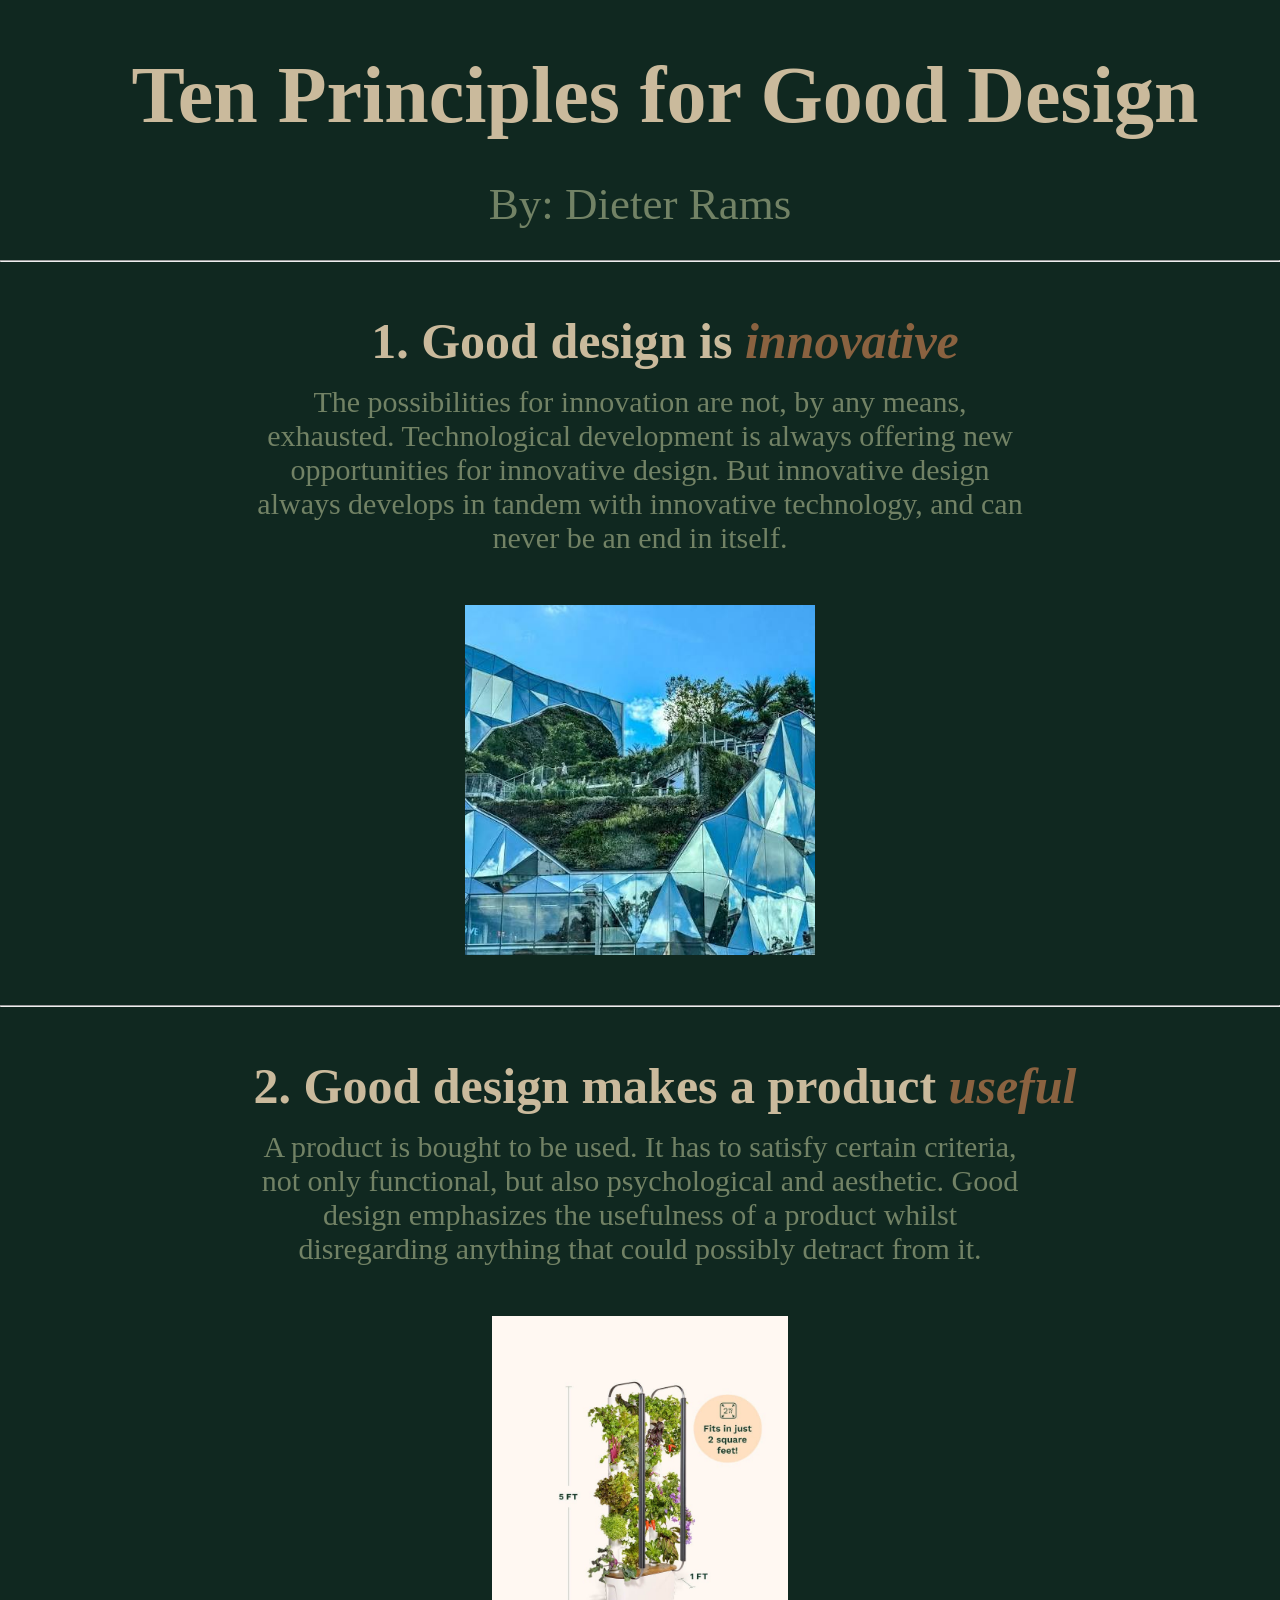
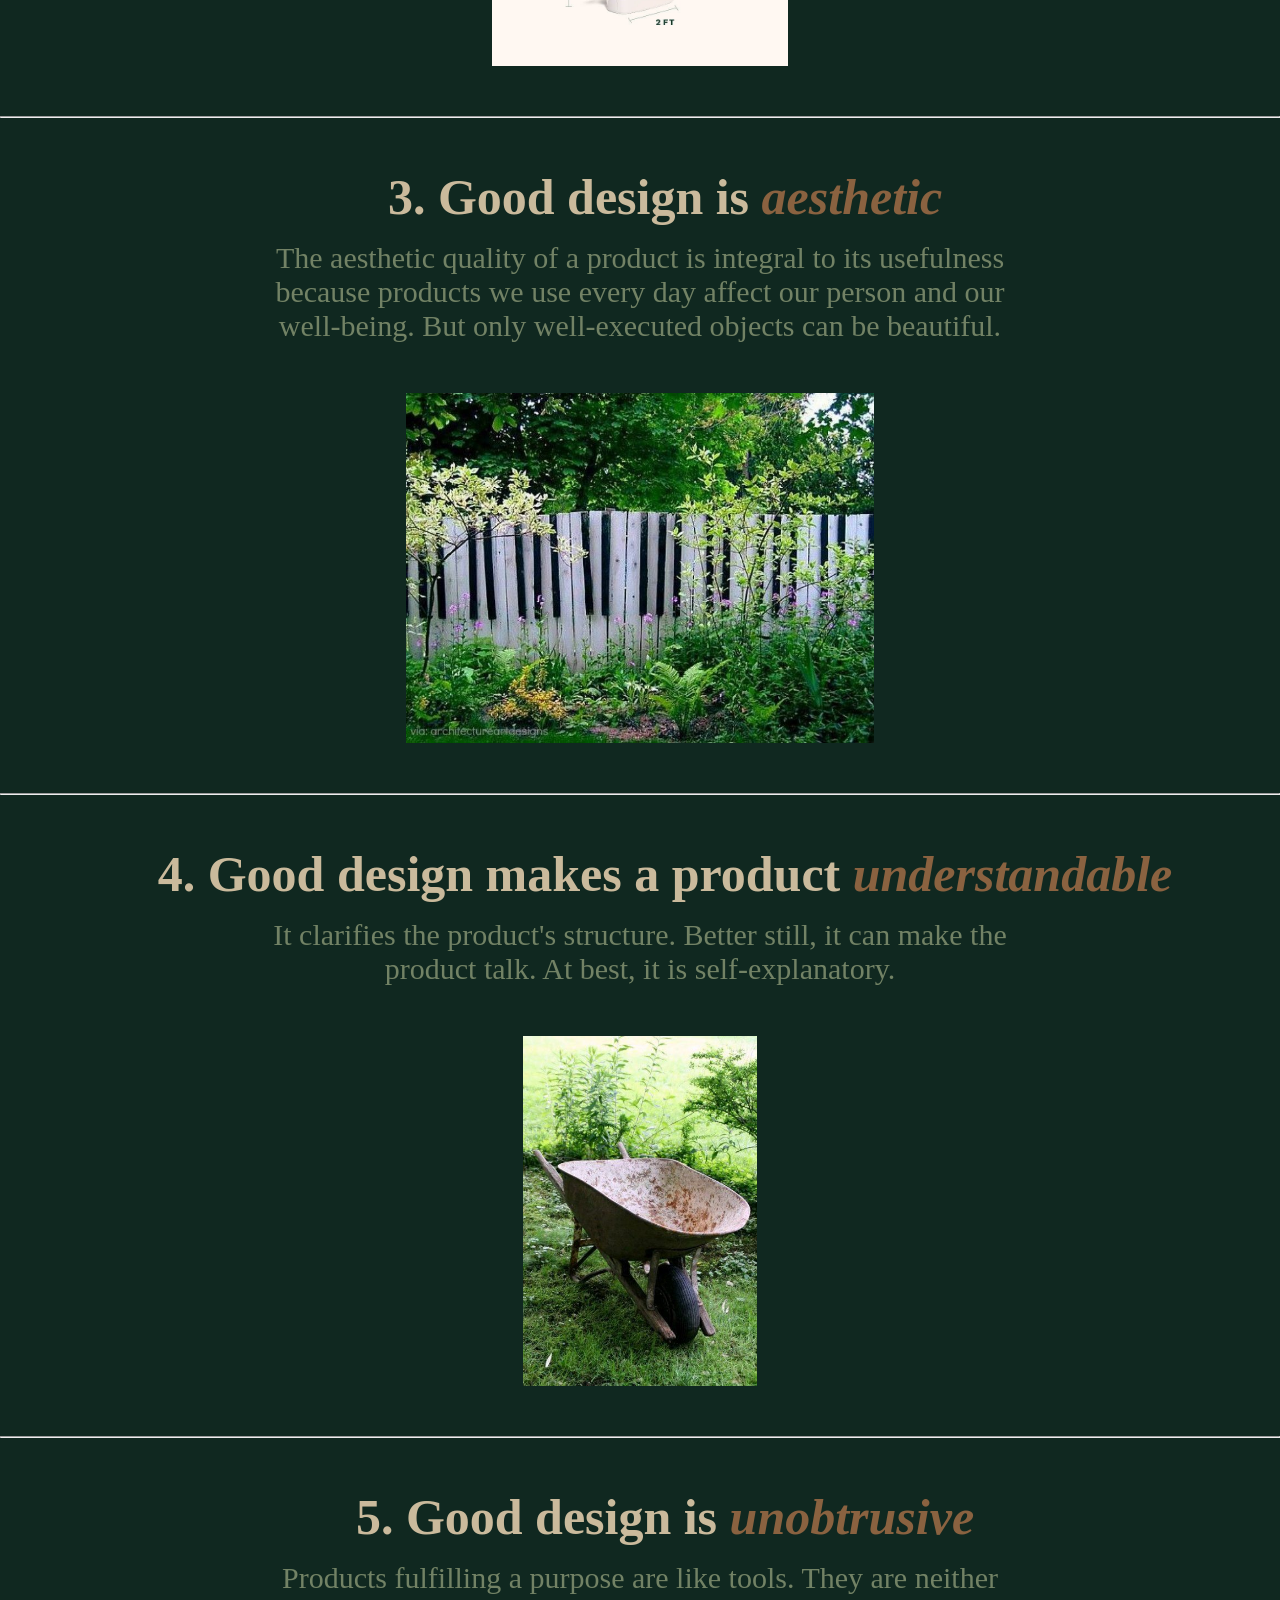
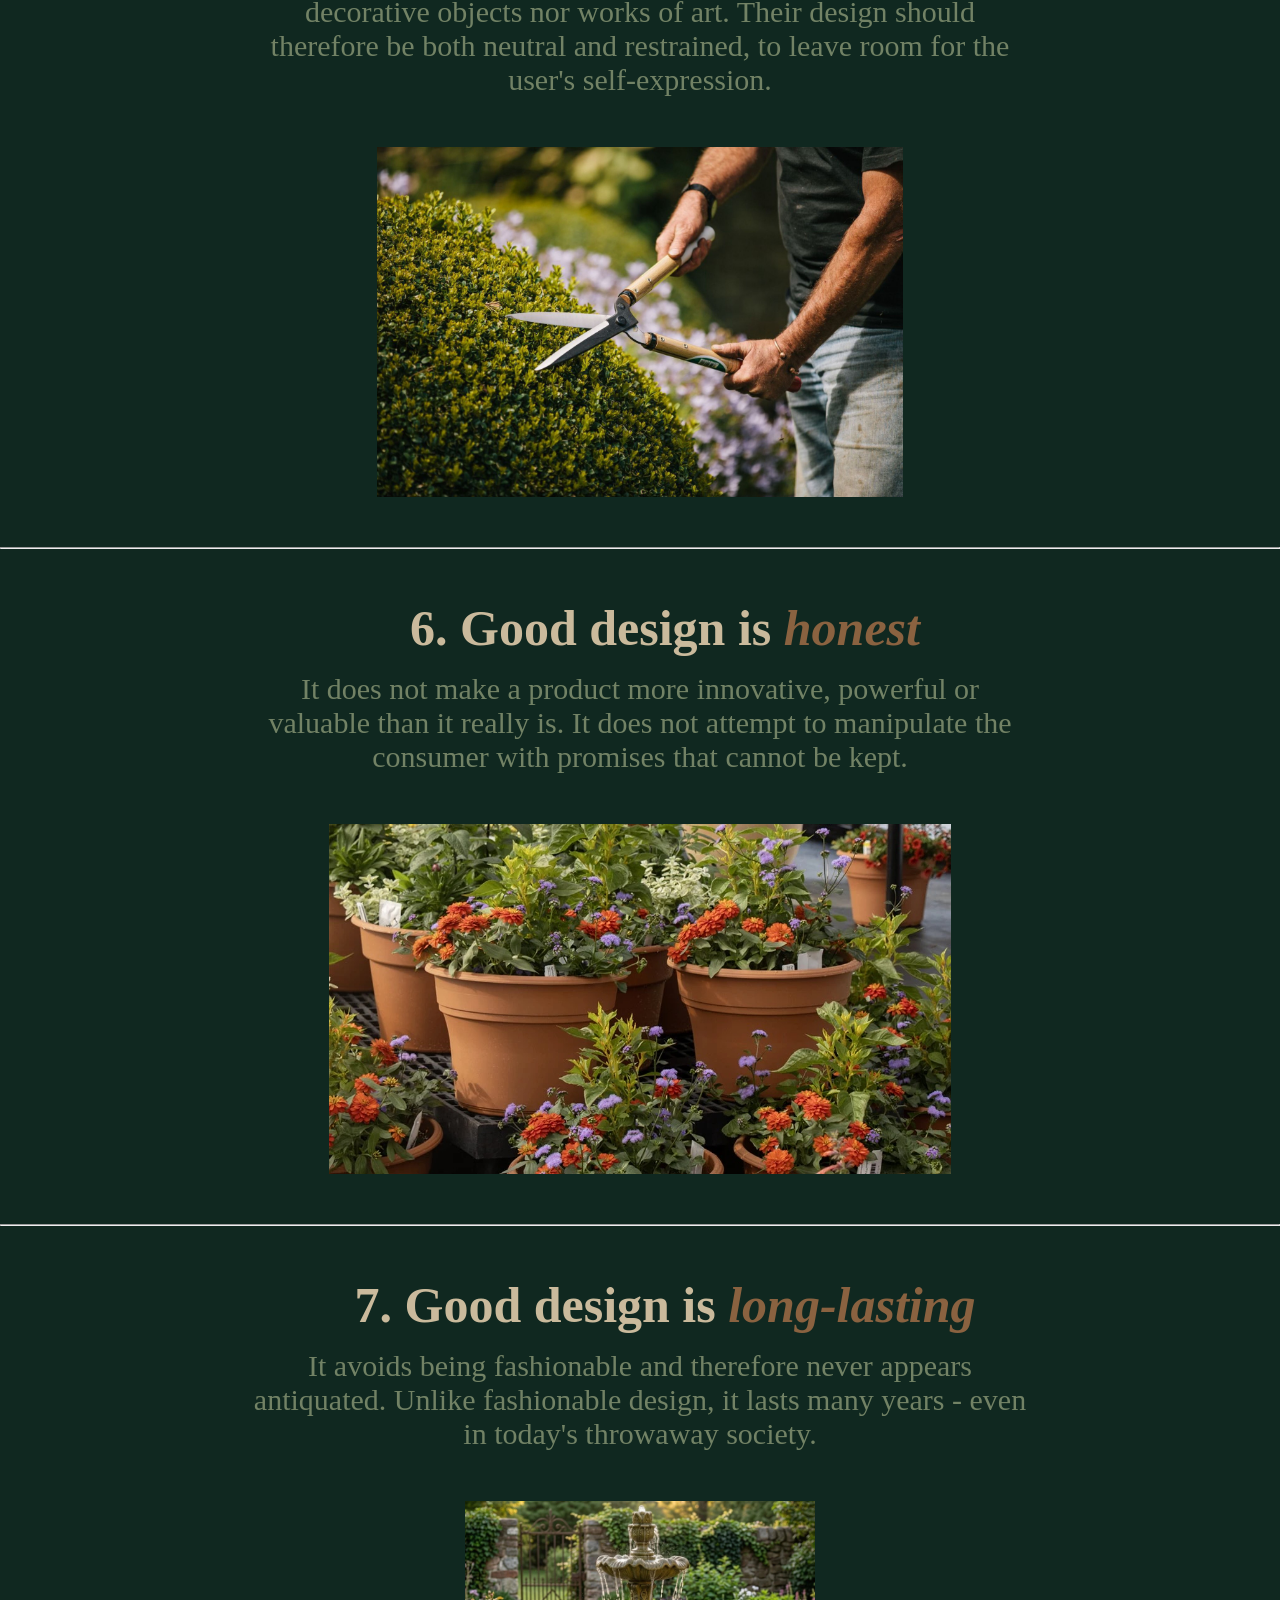
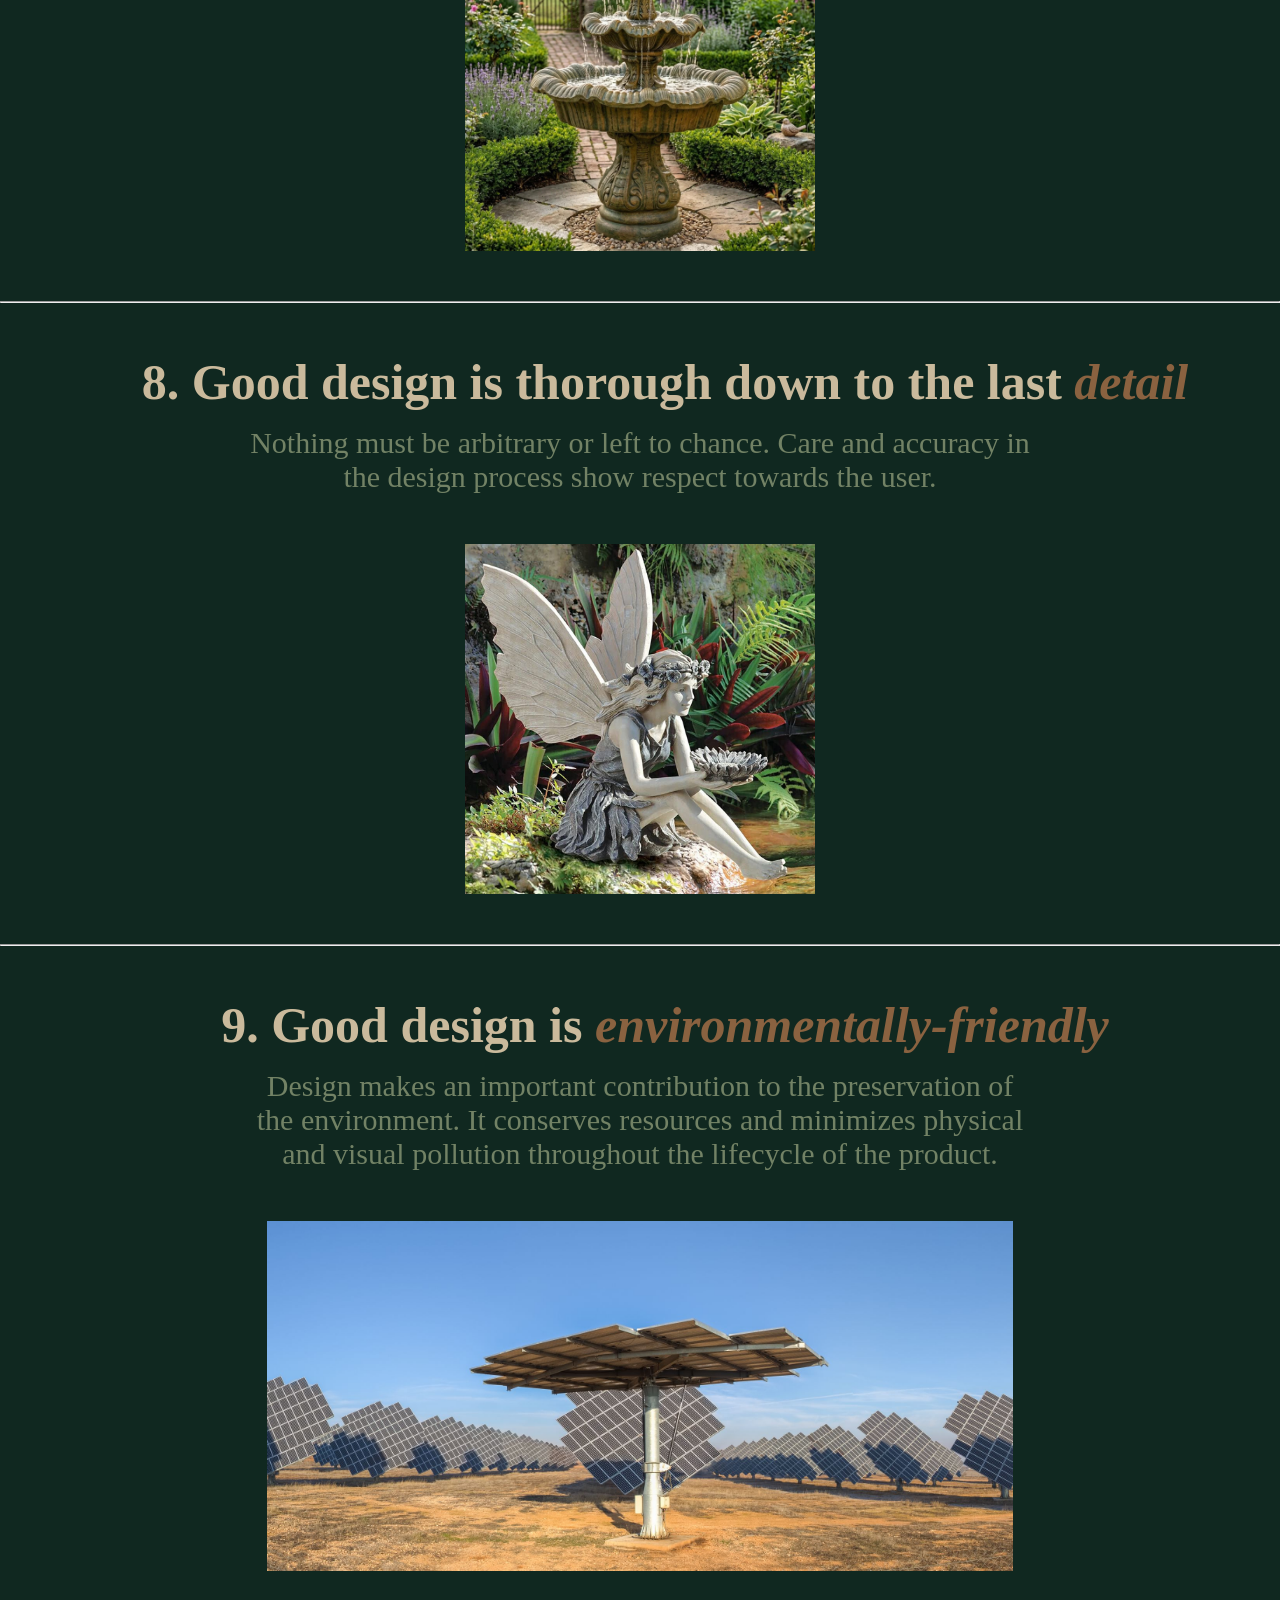
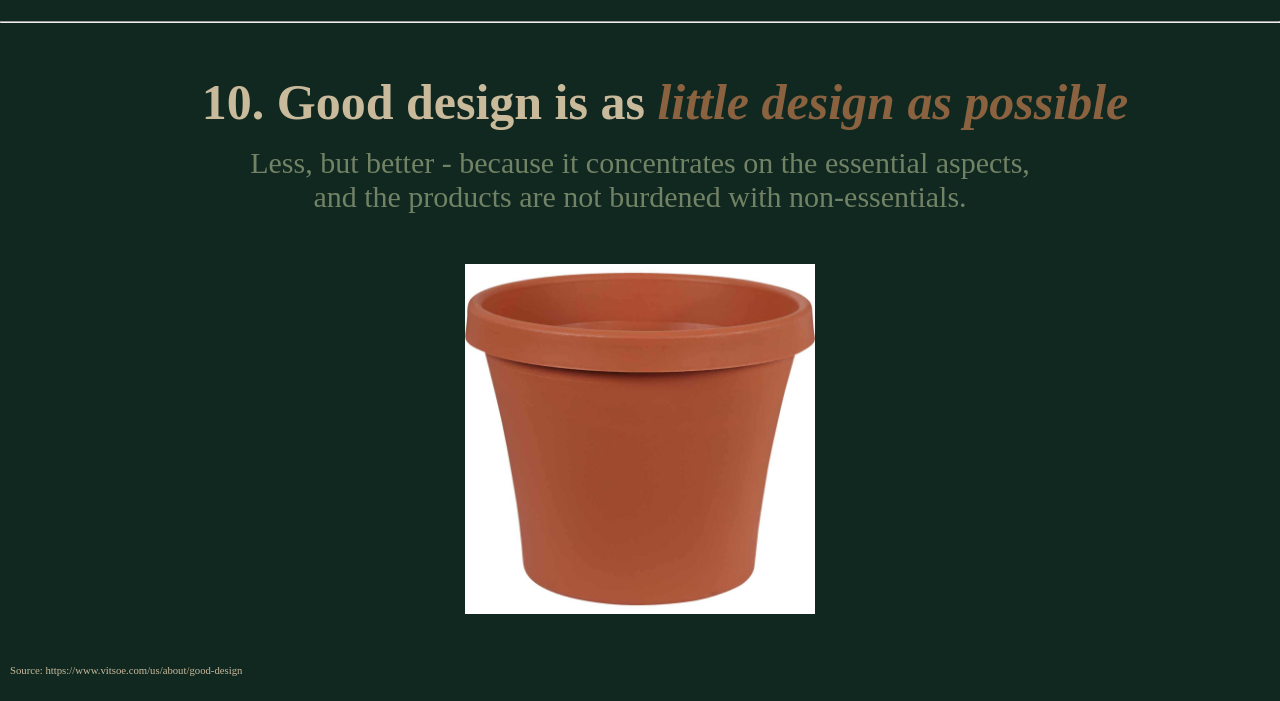
<file: exercise2/index.html>
<!DOCTYPE html>
<html>
    <link rel="stylesheet" href="style.css">
    <header>
        <title>Exercise 2</title>
    </header>
    <body>
        <h1>Ten Principles for Good Design</h1>
        <h2>By: Dieter Rams</h2>
        <hr>
        <h3>1. Good design is <span class="italics">innovative</span></h3>
        <p>The possibilities for innovation are not, by any means, exhausted. Technological development is always offering new opportunities for innovative design. But innovative design always develops in tandem with innovative technology, and can never be an end in itself.</p>
        <img src="images/harajukubuilding.jpeg" alt="Harajuku building">
        <hr>
        <h3 class="section2">2. Good design makes a product <span class="italics"> useful</span></h3>
        <p class="section2">A product is bought to be used. It has to satisfy certain criteria, not only functional, but also psychological and aesthetic. Good design emphasizes the usefulness of a product whilst disregarding anything that could possibly detract from it.</p>
        <img class="section2" src="images/verticalgarden.jpg" alt="vertical garden">
        <hr>
        <h3 class="section3">3. Good design is <span class="italics"> aesthetic</span></h3>
        <p class="section3">The aesthetic quality of a product is integral to its usefulness because products we use every day affect our person and our well-being. But only well-executed objects can be beautiful.</p>
        <img class="section3" src="images/pianofence.jpg" alt="fence">
        <hr>
        <h3>4. Good design makes a product <span class="italics">understandable</span></h3>
        <p>It clarifies the product's structure. Better still, it can make the product talk. At best, it is self-explanatory.</p>
        <img src="images/wheelbarrow.jpg" alt="wheel barrow">
        <hr>
        <h3>5. Good design is <span class="italics">unobtrusive</span></h3>
        <p>Products fulfilling a purpose are like tools. They are neither decorative objects nor works of art. Their design should therefore be both neutral and restrained, to leave room for the user's self-expression.</p>
        <img src="images/shears.jpeg" alt="garden shears">
        <hr>
        <h3>6. Good design is <span class="italics">honest</span></h3>
        <p>It does not make a product more innovative, powerful or valuable than it really is. It does not attempt to manipulate the consumer with promises that cannot be kept.</p>
        <img src="images/preplantedflower.jpeg" alt="preplanted flowers">
        <hr>
        <h3>7. Good design is <span class="italics">long-lasting</span></h3>
        <p>It avoids being fashionable and therefore never appears antiquated. Unlike fashionable design, it lasts many years - even in today's throwaway society.</p>
        <img src="images/fountain.jpeg" alt="fountain">
        <hr>
        <h3>8. Good design is thorough down to the last <span class="italics">detail</span></h3> 
        <p>Nothing must be arbitrary or left to chance. Care and accuracy in the design process show respect towards the user.</p>
        <img src="images/statue.jpg" alt="statue">
        <hr>
        <h3>9. Good design is <span class="italics">environmentally-friendly</span></h3>  
        <p>Design makes an important contribution to the preservation of the environment. It conserves resources and minimizes physical and visual pollution throughout the lifecycle of the product.</p>
        <img src="images/solarpanels.png" alt="solar panels">
        <hr>
        <h3>10. Good design is as <span class="italics">little design as possible</span></h3>
        <p>Less, but better - because it concentrates on the essential aspects, and the products are not burdened with non-essentials.</p>
        <img src="images/flowerpot.jpg" alt="flower pot">
        <h6>Source: https://www.vitsoe.com/us/about/good-design</h6>


    </body>
</file>
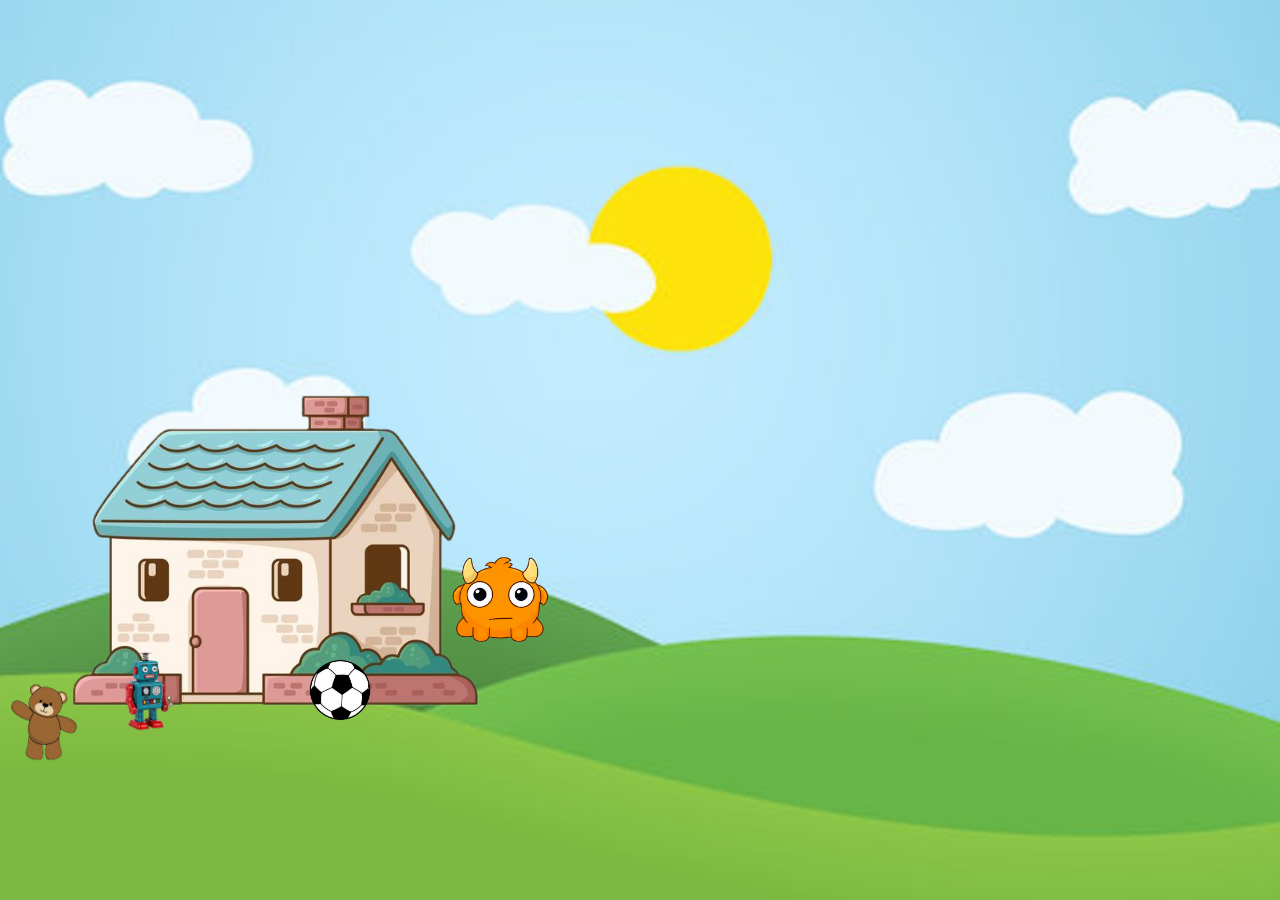
<file: exercise3/index.html>
<!DOCTYPE html>
<html>
    <head>
        <title>Exercise 3</title>
        <link rel="stylesheet" href="style.css">
    </head>
    <body>
        <div class="teddybeartext">
            <p>Hey! My teddy bear is gone!</p>
        </div>
        <div class="robottext">
            <p>Hey! My robot, too!</p>
         </div>
         <div class="soccerballtext">
            <p>Not my soccer ball!</p>
        </div>
        <div class="housetext">
            <p>My house!</p>
        </div>
        <div class="monster">
        <!-- hover and click images -->
            <img src="images/blankfacemonster.png" alt="little orange monster" class="blankfacemonster">
            <img src="images/smilingmonster.png" alt="smiling monster" class="smilingmonster">
            <img src="images/hearteyemonster.png" alt="heart eye monster" class="hearteyemonster">
        <!-- screen shrinking images -->
            <img src="images/slightlyannoyedmonster.png" alt="slightly annoyed monster" class="slightlyannoyedmonster">
            <img src="images/angrymonster.png" alt="angry monster" class="angrymonster">
            <img src="images/scaredmonster.png" alt="scared monster" class="scaredmonster">
            <img src="images/cryingmonster.png" alt="crying monster" class="cryingmonster">
        </div>
        <div class="house">
        <!-- house and toys -->
            <img src="images/cartoonhouse.png" alt="cartoon house" class="cartoonhouse">
            <img src="images/teddybear.png" alt="teddy bear" class="teddybear">
            <img src="images/soccerball.png" alt="soccer ball"
            class="soccerball">
            <img src="images/robot.png" alt="robot" class="robot">
        </div>
    </body>
</html>


<!-- 345x345px for monster images-->
</file>
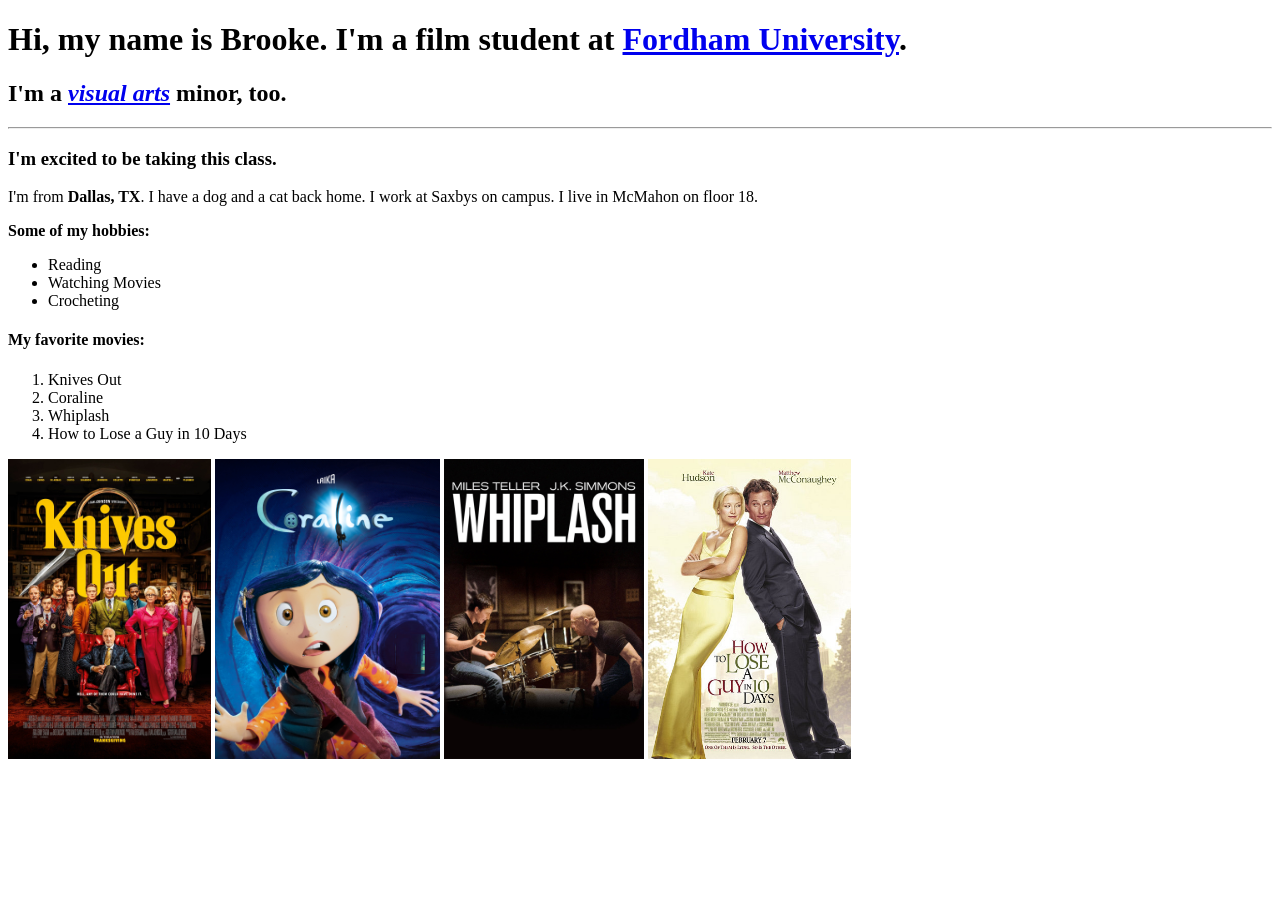
<file: first page/index.html>
<!DOCTYPE html>
<html>
<head>
    <title>My First Page!!</title>
</head>
<body>
<h1>Hi, my name is Brooke. I'm a film student at <a href="https://www.fordham.edu/" target="_blank">Fordham University</a>.</h1>
<h2>I'm a <a href="https://www.fordham.edu/undergraduate-admission/majors-and-minors/visual-arts/" target="_blank"><em>visual arts</em></a> minor, too.</h2> <hr>
<h3>I'm excited to be taking this class.</h3>
<p>I'm from <b>Dallas, TX</b>. I have a dog and a cat back home. I work at Saxbys on campus. I live in McMahon on floor 18.</p>
<p><strong>Some of my hobbies:</strong></p>
<ul>
    <li>Reading</li>
    <li>Watching Movies</li>
    <li>Crocheting</li>
</ul>
<h4>My favorite movies:</h4>
<ol>
    <li>Knives Out</li>
    <li>Coraline</li>
    <li>Whiplash</li>
    <li>How to Lose a Guy in 10 Days</li>
</ol>
<img src="knivesout.jpg" height="300" alt="Knives Out"> <img src="coraline.jpg" height="300"> <img src="whiplash.jpg" height="300"> <img src="howtoloseaguy.jpg" height="300"> 

</body>
</html>
</file>
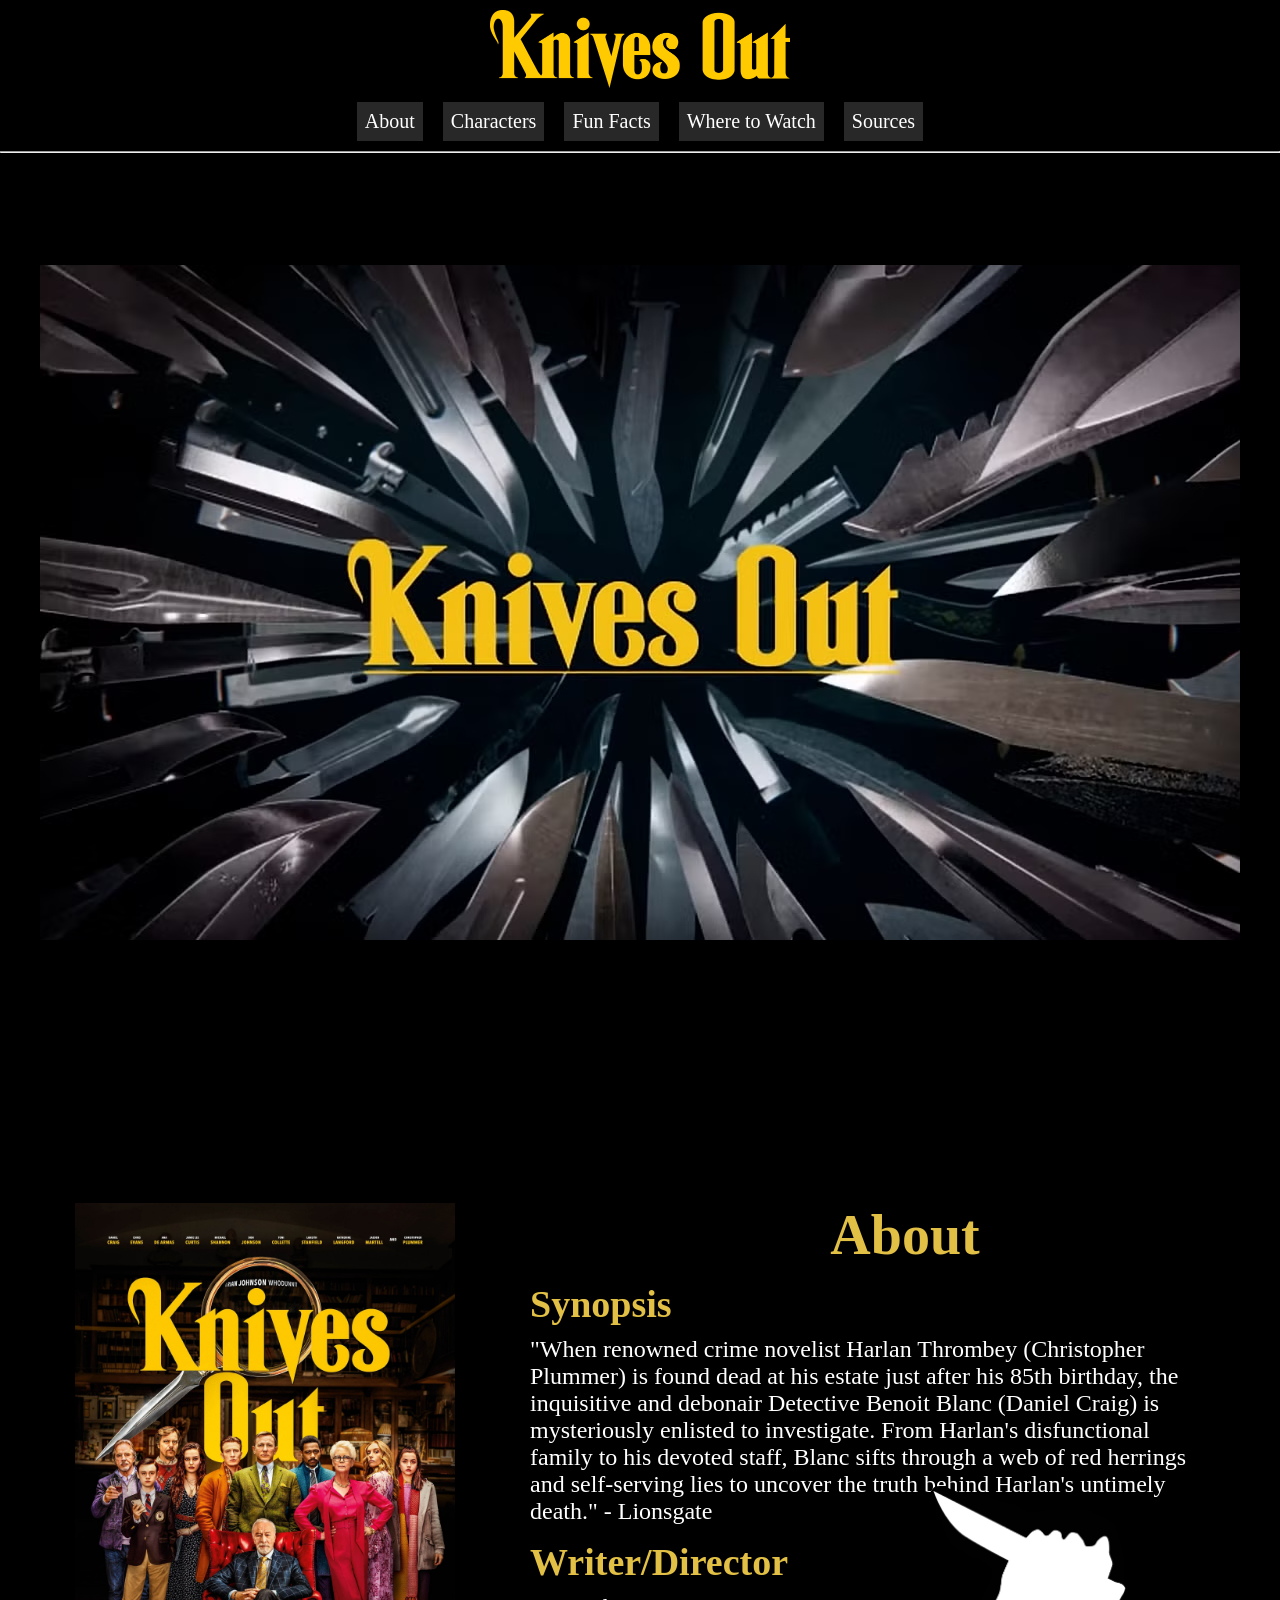
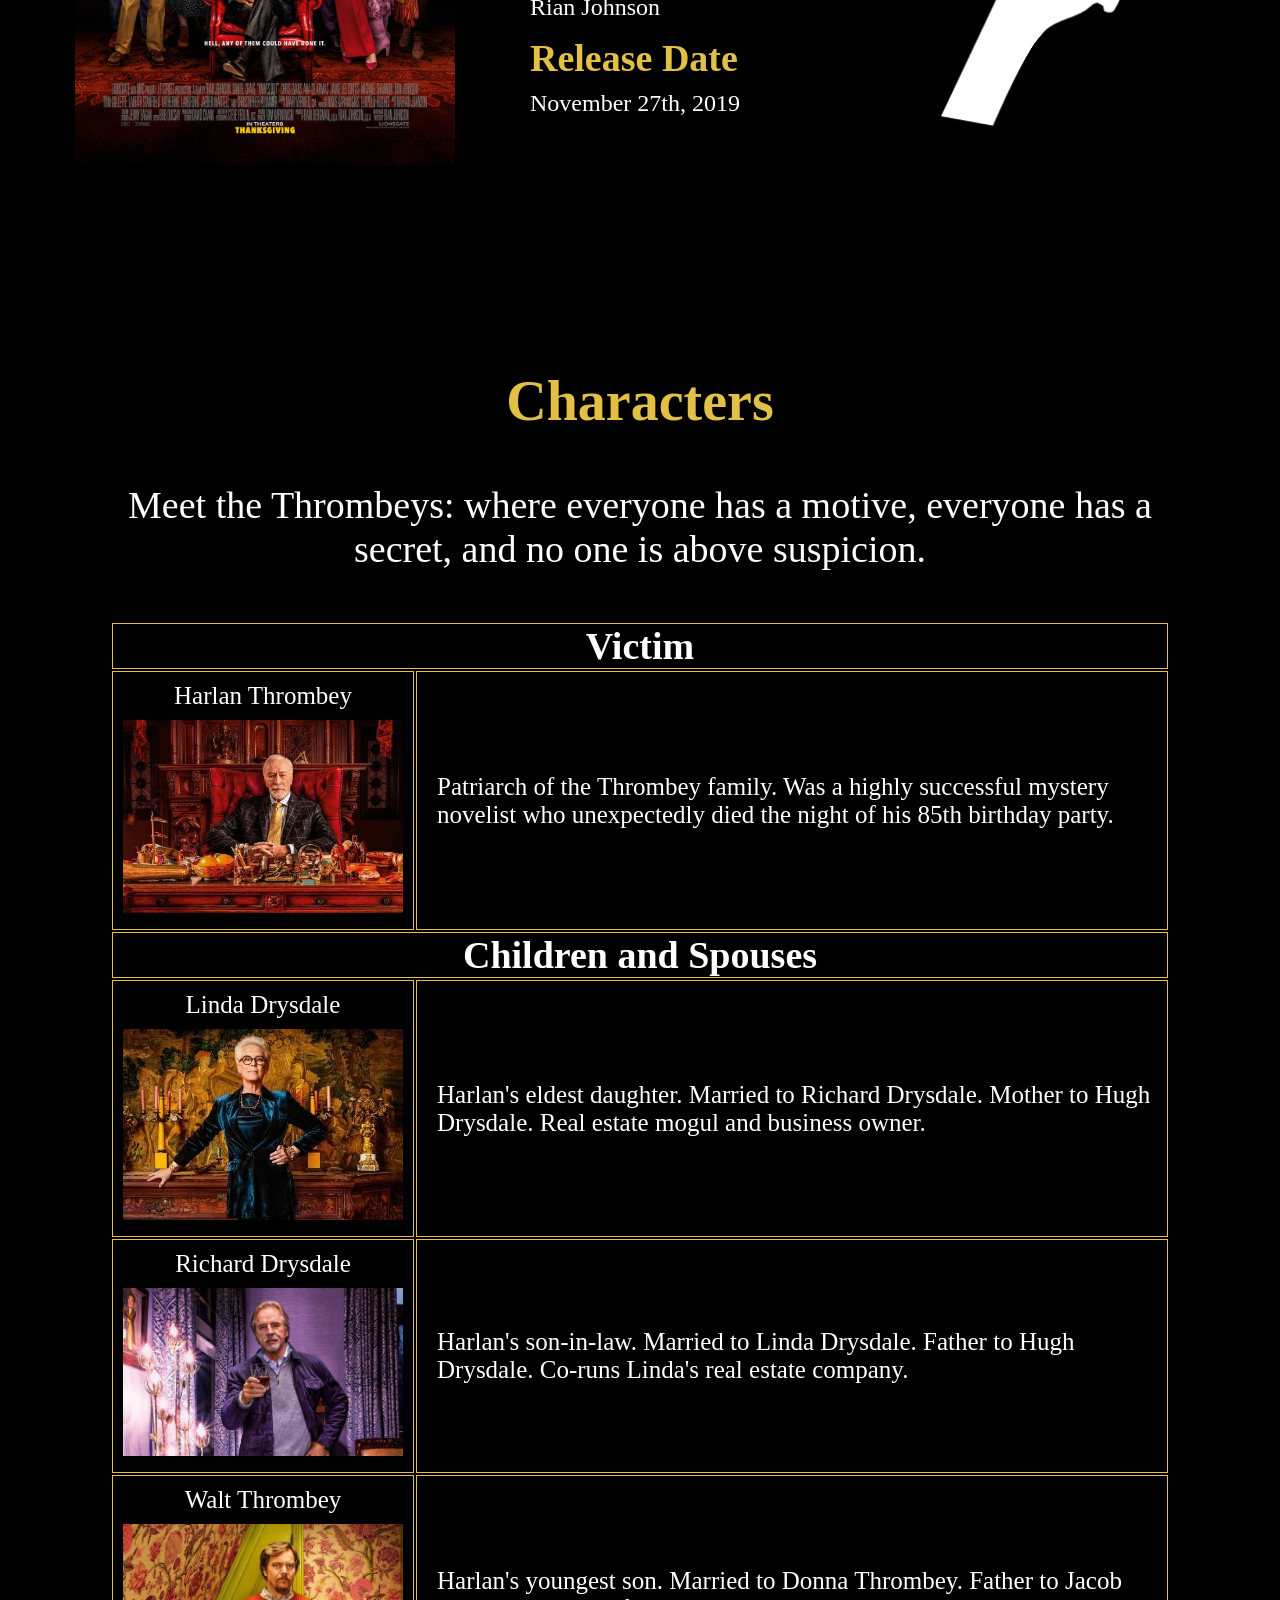
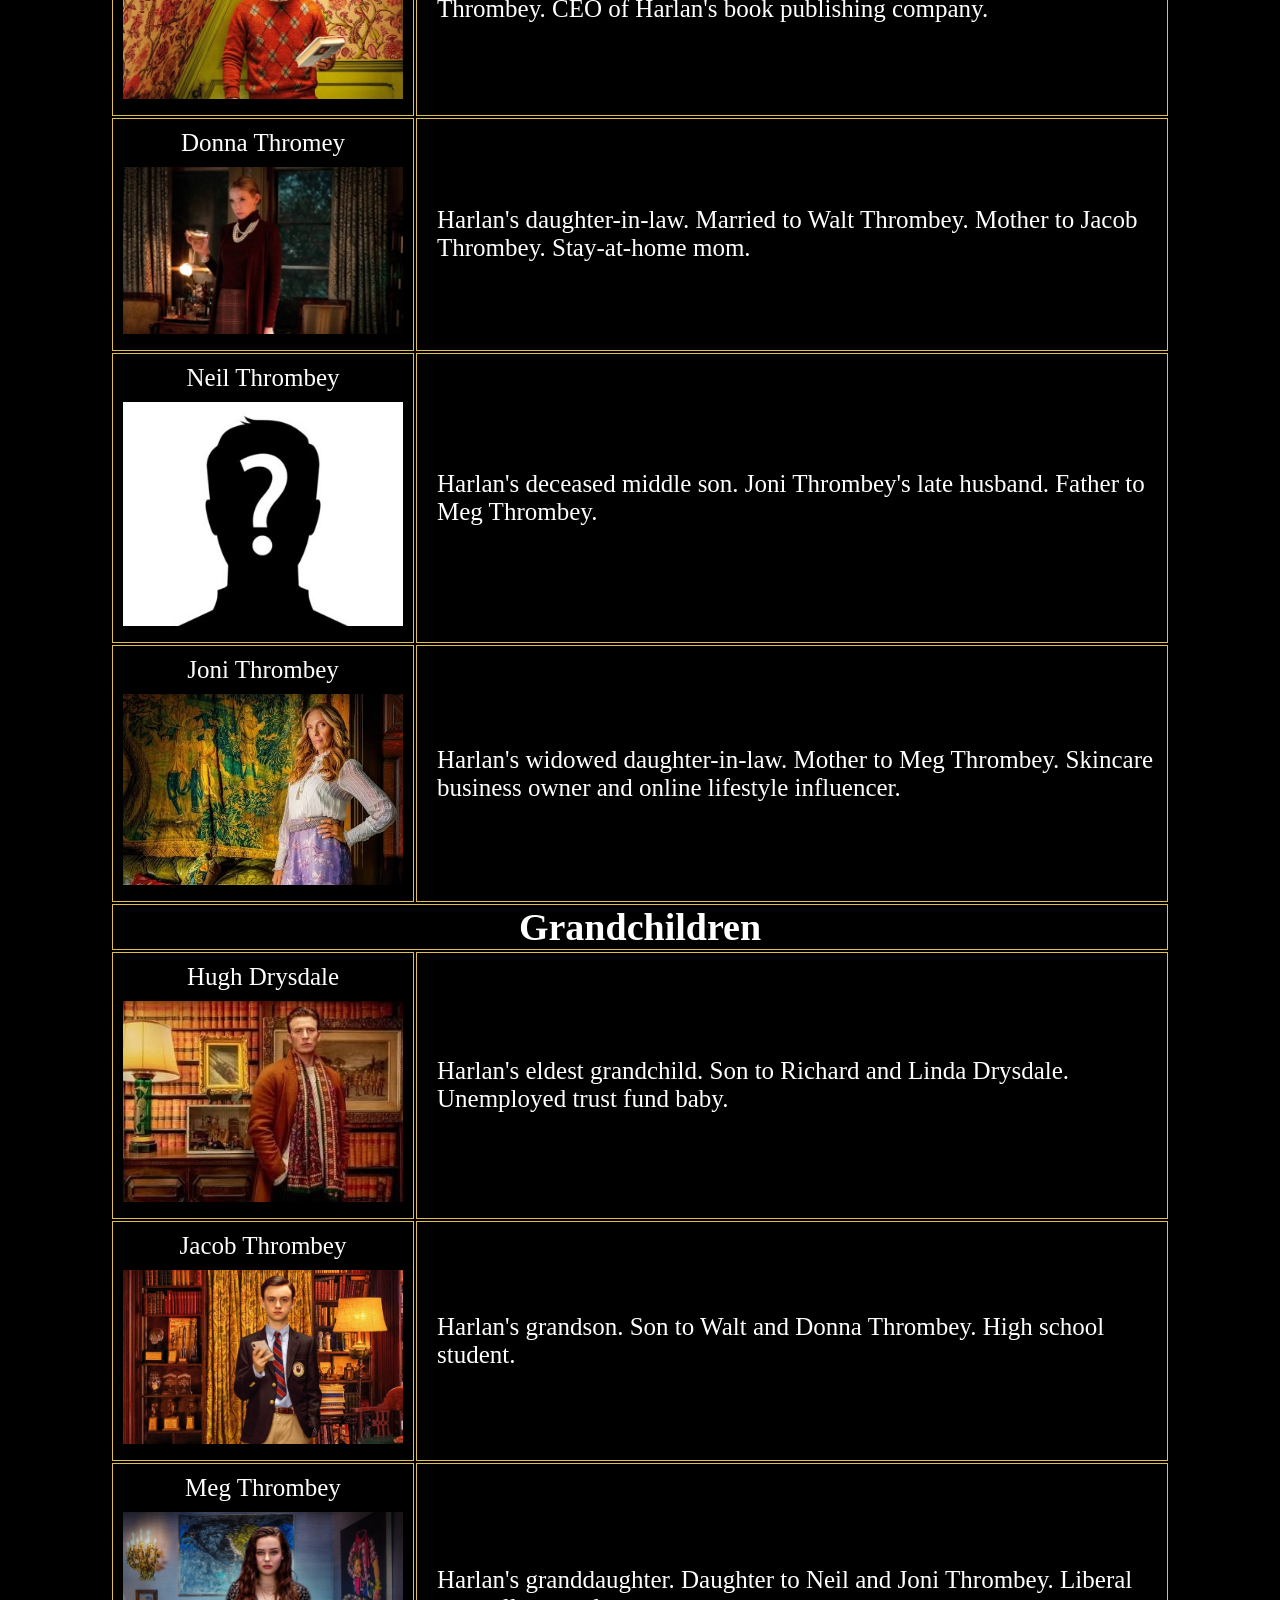
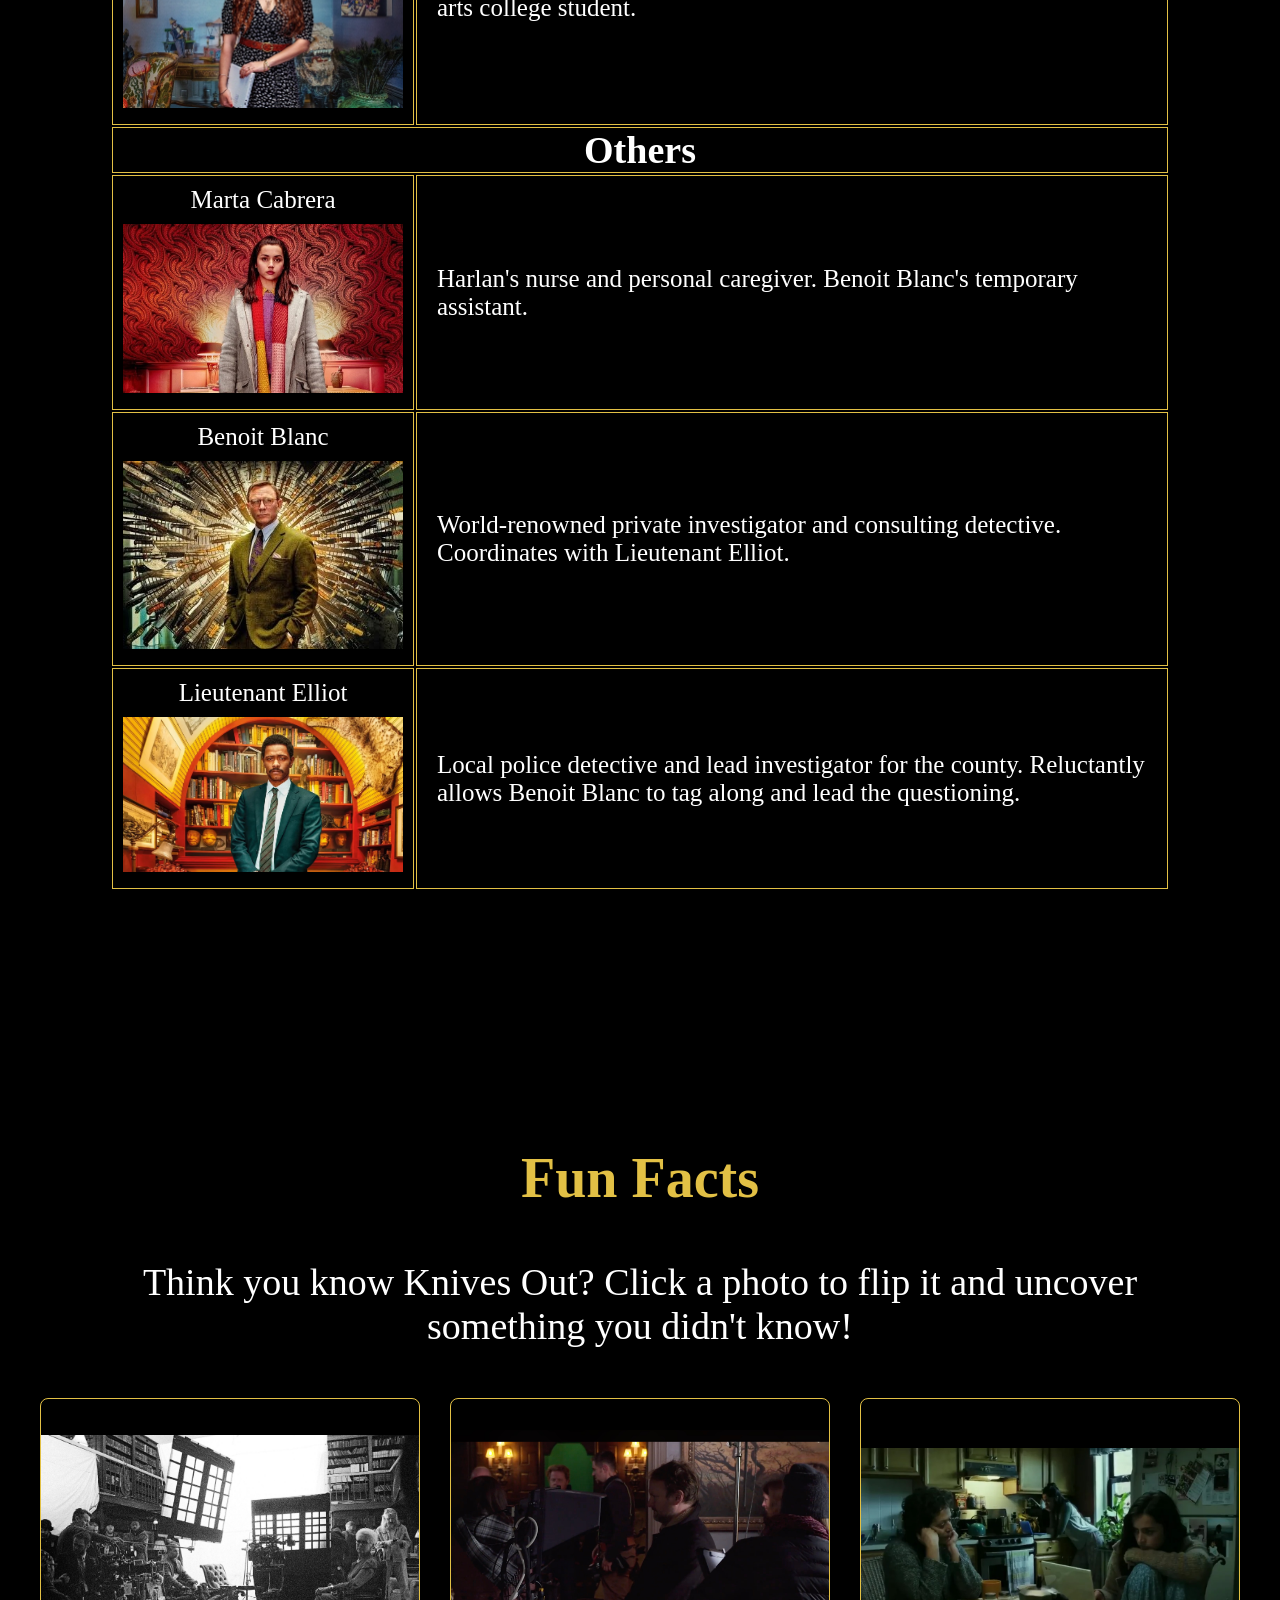
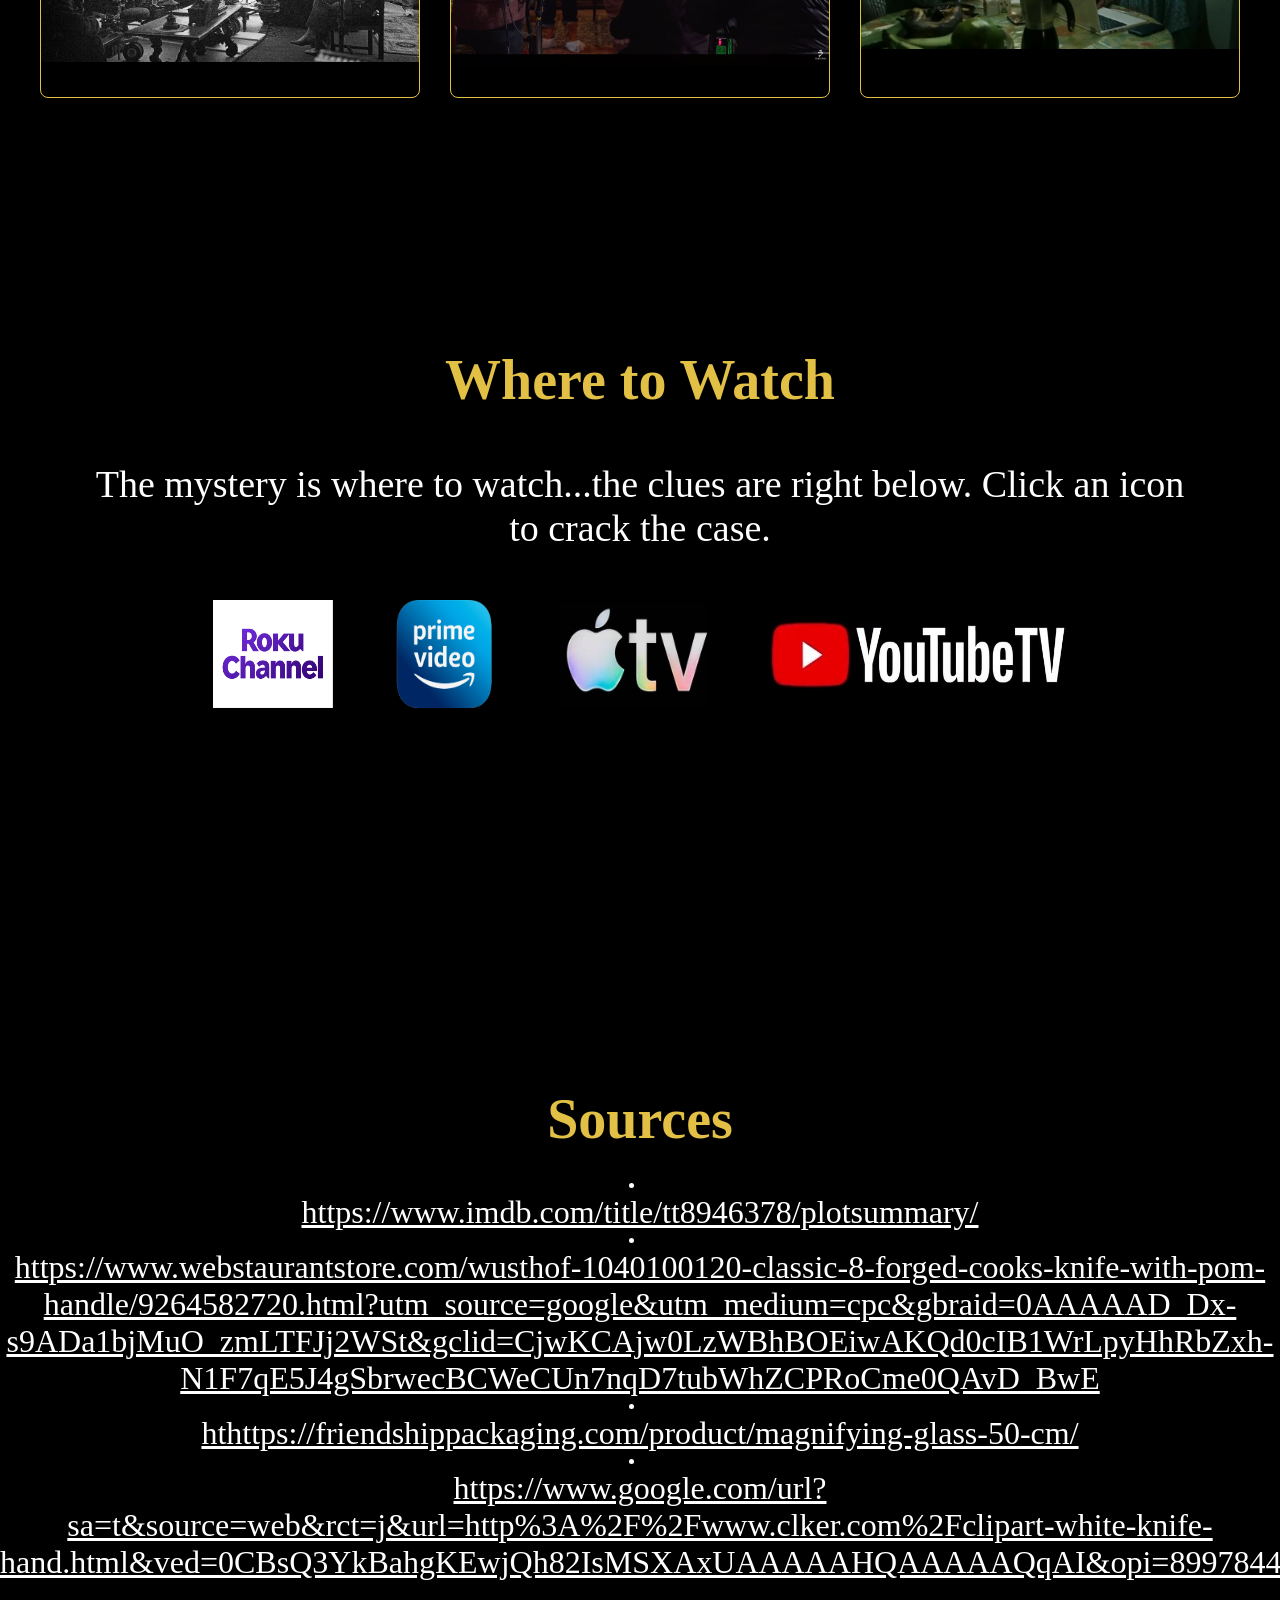
<file: project1/index.html>
<!DOCTYPE html>
<html>
        <link rel="stylesheet" href="style.css">
        <link rel="preconnect" href="https://fonts.googleapis.com">
        <link rel="preconnect" href="https://fonts.gstatic.com" crossorigin>
        <link href="https://fonts.googleapis.com/css2?family=Glass+Antiqua&family=IM+Fell+Great+Primer+SC&family=New+Rocker&family=Old+Standard+TT:ital,wght@0,400;0,700;1,400&family=Special+Elite&display=swap" rel="stylesheet">
    <header>
        <title>Knives Out</title>
        <div>
            <a href="#home"><img src="images/Knives_OutNavHeader.png" alt="Knives Out Logo"></a>
        </div>
        <div>
            <nav>
                <li><a href="#about">About</a></li>
                <li><a href="#characters">Characters</a></li>
                <li><a href="#funfactstitle">Fun Facts</a></li>
                <li><a href="#wheretowatch">Where to Watch</a></li>
                <li><a href="#sources">Sources</a></li>
            </nav>
            <hr>
        </div>
    </header>
    <body>
        <section id="home">
        </section>
        <section id="about">
            <div class="aboutposter">
                <a href="https://www.youtube.com/watch?v=qGqiHJTsRkQ" target="_blank">
                <img src="images/Knives-out-poster.jpg" id="Knives-out-poster" alt="Knives Out Poster"></a>
            </div>
            <div>
                <h2 class="old-standard-tt-bold">About</h2>
                <h3 class="old-standard-tt-bold">Synopsis</h3>
<!--src link: https://www.imdb.com/title/tt8946378/plotsummary/ -->
                <p class="old-standard-tt-regular">
                "When renowned crime novelist Harlan Thrombey (Christopher Plummer) is found dead at his estate just after his 85th birthday, the inquisitive and debonair Detective Benoit Blanc (Daniel Craig) is mysteriously enlisted to investigate. From Harlan's disfunctional family to his devoted staff, Blanc sifts through a web of red herrings and self-serving lies to uncover the truth behind Harlan's untimely death." - Lionsgate</p>
                <h3 class="old-standard-tt-bold">Writer/Director</h3>
                <p class="old-standard-tt-regular">Rian Johnson</p>
                <h3 class="old-standard-tt-bold">Release Date</h3>
                <p class="old-standard-tt-regular">November 27th, 2019</p>
                <img src="images/knifewithhand.png" id="knifewithhand" alt="Stabbing Hand Graphic">
            </div>
        </section>
        <section id="characters">
            <h2 id="charactertitle" class="old-standard-tt-bold">Characters</h2>
            <h3 class="old-standard-tt-regular">Meet the Thrombeys: where everyone has a motive, everyone has a secret, and no one is above suspicion.</h3>
            <table>
                <tr>
                    <th colspan="2" class="old-standard-tt-bold">Victim</th>
                </tr>
                <tr>
                    <td><span class="charactertitle old-standard-tt-regular">Harlan Thrombey</span> <img src="images/harlan-thrombeycropped.jpeg" class="characterimages" alt="Harlan Thrombey"></td>
                    <td class="charactertext old-standard-tt-regular">Patriarch of the Thrombey family. Was a highly successful mystery novelist who unexpectedly died the night of his 85th birthday party.</td>
                </tr>
                <tr>
                    <th colspan="2" class="old-standard-tt-bold">Children and Spouses</th>
                </tr>
                <tr>
                    <td><span class="charactertitle old-standard-tt-regular">Linda Drysdale</span><img src="images/linda-drysdale.jpeg" class="characterimages" alt="Linda Drysdale"></td>
                    <td class="charactertext old-standard-tt-regular">Harlan's eldest daughter. Married to Richard Drysdale. Mother to Hugh Drysdale. Real estate mogul and business owner.
                    </td>
                </tr>
                <tr>
                    <td><span class="charactertitle old-standard-tt-regular">Richard Drysdale</span><img src="images/richard-drysdale-knives-out.jpeg" class="characterimages" alt="Richard Drysdale"></td>
                    <td class="charactertext old-standard-tt-regular">Harlan's son-in-law. Married to Linda Drysdale. Father to Hugh Drysdale. Co-runs Linda's real estate company.
                    </td>
                </tr>
                <tr>
                    <td><span class="charactertitle old-standard-tt-regular">Walt Thrombey</span><img src="images/walt-thrombey.jpeg" class="characterimages" alt="Walt Thrombey"></td>
                    <td class="charactertext old-standard-tt-regular">Harlan's youngest son. Married to Donna Thrombey. Father to Jacob Thrombey. CEO of Harlan's book publishing company.
                    </td>
                </tr>
                <tr>
                    <td><span class="charactertitle old-standard-tt-regular">Donna Thromey</span><img src="images/donnathrombey2.jpeg" class="characterimages" alt="Donna Thrombey"></td>
                    <td class="charactertext old-standard-tt-regular">Harlan's daughter-in-law. Married to Walt Thrombey. Mother to Jacob Thrombey. Stay-at-home mom.
                    </td>
                </tr>
                <tr>
                    <td><span class="charactertitle old-standard-tt-regular">Neil Thrombey</span><img src="images/neilthrombey.jpg" class="characterimages" alt="Unknown Poster"></td>
                    <td class="charactertext old-standard-tt-regular">Harlan's deceased middle son. Joni Thrombey's late husband. Father to Meg Thrombey.
                    </td>
                </tr>
                <tr>
                    <td><span class="charactertitle old-standard-tt-regular">Joni Thrombey</span><img src="images/joni-thrombey.jpeg" class="characterimages" alt="Joni Thrombey"></td>
                    <td class="charactertext old-standard-tt-regular">Harlan's widowed daughter-in-law. Mother to Meg Thrombey. Skincare business owner and online lifestyle influencer.
                    </td>
                </tr>
                <tr>
                    <th colspan="2" class="old-standard-tt-bold">Grandchildren</th>
                </tr>
                <tr>
                    <td><span class="charactertitle old-standard-tt-regular">Hugh Drysdale</span><img src="images/hugh-drysdale.jpeg" class="characterimages" alt="Hugh Drysdale">   
                    </td>
                    <td class="charactertext old-standard-tt-regular">Harlan's eldest grandchild. Son to Richard and Linda Drysdale. Unemployed trust fund baby.
                    </td>
                </tr>
                <tr>
                    <td><span class="charactertitle old-standard-tt-regular">Jacob Thrombey</span><img src="images/jacob-thrombey.jpeg" class="characterimages" alt="Jacob Thrombey"></td>
                    <td class="charactertext old-standard-tt-regular">Harlan's grandson. Son to Walt and Donna Thrombey. High school student.
                    </td>
                </tr>
                <tr>
                    <td><span class="charactertitle old-standard-tt-regular">Meg Thrombey</span><img src="images/meg-thrombey.jpg" class="characterimages" alt="Meg Thrombey"></td>
                    <td class="charactertext old-standard-tt-regular">Harlan's granddaughter. Daughter to Neil and Joni Thrombey. Liberal arts college student.
                    </td>
                </tr>
                <tr>
                    <th colspan="2" class="old-standard-tt-bold">Others</th>
                </tr>
                <tr>
                    <td><span class="charactertitle old-standard-tt-regular">Marta Cabrera</span><img src="images/Marta_Cabrera_Full_Size.jpeg" class="characterimages" alt="Marta Cabrera"></td>
                    <td class="charactertext old-standard-tt-regular">
                        Harlan's nurse and personal caregiver. Benoit Blanc's temporary assistant.
                    </td>
                </tr>
                <tr>
                    <td><span class="charactertitle old-standard-tt-regular">Benoit Blanc</span><img src="images/benoit-blanc.jpeg" class="characterimages" alt="Benoit Blanc"></td>
                    <td class="charactertext old-standard-tt-regular">
                        World-renowned private investigator and consulting detective. Coordinates with Lieutenant Elliot.
                    </td>
                </tr>
                <tr>
                    <td><span class="charactertitle old-standard-tt-regular">Lieutenant Elliot</span><img src="images/Lieutenant-elliot.jpeg" class="characterimages" alt="Lieutenant Elliot"></td>
                    <td class="charactertext old-standard-tt-regular">Local police detective and lead investigator for the county. Reluctantly allows Benoit Blanc to tag along and lead the questioning.</td>
                </tr>
            </table>
        </section>
        <section id="funfactstitle">
            <h2 class="old-standard-tt-bold">Fun Facts</h2>
            <h3 class="old-standard-tt-regular">Think you know Knives Out? Click a photo to flip it and uncover something you didn't know!</h3>
        </section>
        <section id="funfacts">
                <!-- Card 1 -->
            <div class="flip-card clickable">
                <div class="card-content">
                    <div class="card-front">
                        <img src="images/BTSphoto.jpg" alt="Behind the Scenes Photo">
                    </div>
                    <div class="card-back">
                        <h2 class="old-standard-tt-bold">No Trailers Allowed</h2>
                        <p class="old-standard-tt-regular">Instead of retreating to separate trailers between scenes, the entire all-star ensemble cast hung out together in the mansion's living room. This choice helped them build the chaotic, overlapping chemistry of a highly dysfunctional family.</p>
                    </div>
                    </div>
                </div>

                <!-- Card 2 -->
             <div class="flip-card clickable">
                <div class="card-content">
                    <div class="card-front">
                        <img src="images/BTSportrait.jpg" alt="Behind the Scenes Photo">
                    </div>
                    <div class="card-back">
                        <h2 class="old-standard-tt-bold">A Green Screen Painting</h2>
                        <p class="old-standard-tt-regular">The oil portrait of Harlan Thrombey was not actually finished when filming began. The crew used a green screen inside the frame for every single scene, and the portrait was added entirely in post-production.</p>
                    </div>
                    </div>
            </div>

                <!-- Card 3 -->
            <div class="flip-card clickable">
                <div class="card-content">
                    <div class="card-front">
                        <img src="images/BTSsecretvoice.jpeg" alt="Marta in the Kitchen">
                    </div>
                    <div class="card-back">
                        <h2 class="old-standard-tt-bold">The Secret Character Voice</h2>
                        <p class="old-standard-tt-regular">Rian Johnson's long-time collaborator Joseph Gordon-Levitt makes a hidden cameo. He voices "Detective Hardrock," the character on the true-crime television show that Marta's sister watches early in the film.</p>
                    </div>
                </div>
            </div>
        </section>
        <section id="wheretowatch">
            <h2 class="old-standard-tt-bold">Where to Watch</h2>
            <h3 class="old-standard-tt-regular">The mystery is where to watch...the clues are right below. Click an icon to crack the case.</h3>
            <div>
             <a href="https://therokuchannel.roku.com/watch/298eed2c497b56bda7cf84df2e3f5a77?source=google" target="_blank"><img src="images/roku.png" class="wheretowatchimg" alt="Roku Logo"></a>
             <a href="https://www.amazon.com/gp/video/detail/B0GPP2ST4G" target="_blank">
             <img src="images/amazonprime.png" class="wheretowatchimg" alt="Amazon Prime Video Logo"></a>
             <a href="https://www.google.com/url?sa=t&source=web&rct=j&opi=89978449&url=https://tv.apple.com/us/movie/knives-out/umc.cmc.21f7rjslttoalzd6o9c6cg5ml&ved=2ahUKEwj3oJ7c-LqXAxXJl2oFHcFZGgQQFnoECCQQAQ&usg=AOvVaw0BY5Z_FMWjfWv8urPjEsax" target="_blank"><img src="images/appletv.jpg" class="appletv" alt="Apple TV Logo"></a>
             <a href="https://www.youtube.com/watch?v=LQDm8xCijYk" target="_blank"><img src="images/youtubetv.jpg" class="youtubetv" alt="Youtube TV Logo"></a>
            </div>
        </section>
        <section id="sources">
            <h2 class="old-standard-tt-bold">Sources</h2>
            <li><a href="https://www.imdb.com/title/tt8946378/plotsummary/" target="_blank"><h3 class="old-standard-tt-regular">https://www.imdb.com/title/tt8946378/plotsummary/</h3></a></li>
            <li><a href= "https://www.webstaurantstore.com/wusthof-1040100120-classic-8-forged-cooks-knife-with-pom-handle/9264582720.html?utm_source=google&utm_medium=cpc&gbraid=0AAAAAD_Dx-s9ADa1bjMuO_zmLTFJj2WSt&gclid=CjwKCAjw0LzWBhBOEiwAKQd0cIB1WrLpyHhRbZxh-N1F7qE5J4gSbrwecBCWeCUn7nqD7tubWhZCPRoCme0QAvD_BwE" target="_blank"><h3 class="old-standard-tt-regular">https://www.webstaurantstore.com/wusthof-1040100120-classic-8-forged-cooks-knife-with-pom-handle/9264582720.html?utm_source=google&utm_medium=cpc&gbraid=0AAAAAD_Dx-s9ADa1bjMuO_zmLTFJj2WSt&gclid=CjwKCAjw0LzWBhBOEiwAKQd0cIB1WrLpyHhRbZxh-N1F7qE5J4gSbrwecBCWeCUn7nqD7tubWhZCPRoCme0QAvD_BwE</h3></a></li>
            <li><a href="https://friendshippackaging.com/product/magnifying-glass-50-cm/" target="_blank"><h3 class="old-standard-tt-regular">hthttps://friendshippackaging.com/product/magnifying-glass-50-cm/</h3></a></li>
            <li><a href="https://www.google.com/url?sa=t&source=web&rct=j&url=http%3A%2F%2Fwww.clker.com%2Fclipart-white-knife-hand.html&ved=0CBsQ3YkBahgKEwjQh82IsMSXAxUAAAAAHQAAAAAQqAI&opi=89978449" target="_blank"><h3 class="old-standard-tt-regular">https://www.google.com/url?sa=t&source=web&rct=j&url=http%3A%2F%2Fwww.clker.com%2Fclipart-white-knife-hand.html&ved=0CBsQ3YkBahgKEwjQh82IsMSXAxUAAAAAHQAAAAAQqAI&opi=89978449</h3></a></li>
        </section>



    </body>



</html>
</file>
<file: exercise2/style.css>
body {
    background-color: #102820;
    color: #caba9c;
    margin:0 0 0 0;
}
h1 {
    color: #caba9c;
    margin: 50px 0 0 50px;
    font-size: 80px;
    text-align: center;
}
h2 {
    color: #728265;
    text-align: center;
    font-size: 45px;
    font-weight: normal;
    margin-bottom: 30px;
}
h3 {
    color: #caba9c;
    margin: 50px 0 15px 50px;
    font-size: 50px;
    text-align: center;
}
h6 {
    color:#caba9c;
    margin-left: 10px;
    font-weight: normal;
}
p {
    font-weight: normal;
    margin: 10px 250px 10px 250px;
    font-size: 30px;
    color: #728265;
    text-align: center;
}
img {
    margin-left: auto;
    margin-right: auto;
    height: 350px;
    display: block;
    margin-top: 50px;
    margin-bottom: 50px;
}
.italics {
    color: #8a6240;
    font-style: italic;
}
hr {
    color: #caba9c;
}
</file>
<file: exercise3/style.css>
* {
    margin: 0;
    padding: 0;
    box-sizing: border-box;
}

body {
    background-image: url(images/hillbackground.jpg);
    background-repeat: no-repeat;
    background-position: center center;
    background-size: cover;
    background-attachment: fixed;
}

.text {
    text-align: center;
    display: none;
    position: absolute;
    z-index: 21;
}

.monster {
    position: absolute;
}

.blankfacemonster {
    width: 100px;
    height: 100px;
    position: absolute;
    top: 550px;
    left: 450px;
    display: block;
    z-index: 20;
}


.smilingmonster {
    display: none;
    width: 100px;
    height: 100px;
    position: absolute;
    top: 550px;
    left: 450px;
    z-index: 20;
}

.hearteyemonster {
    display: none;
    width: 100px;
    height: 100px;
    position: absolute;
    top: 550px;
    left: 450px;
    z-index: 20;
}

.slightlyannoyedmonster {
    display: none;
    width: 100px;
    height: 100px;
    position: absolute;
    top: 550px;
    left: 450px;
    z-index: 20;
}

.angrymonster {
    display: none;
    width: 100px;
    height: 100px;
    position: absolute;
    top: 550px;
    left: 450px;
    z-index: 20;
}

.scaredmonster {
    display: none;
    width: 100px;
    height: 100px;
    position: absolute;
    top: 550px;
    left: 450px;
    z-index: 20;
}

.cryingmonster {
    display: none;
    width: 100px;
    height: 100px;
    position: absolute;
    top: 550px;
    left: 450px;
    z-index: 20;
}

.house {
    position: relative;
}

.cartoonhouse {
    position: absolute;
    display: block;
    width: 500px;
    height: auto;
    top: 300px;
    left: 25px;
    z-index: 10;
}

.teddybear {
    display: block;
    width: 200px;
    height: auto;
    position: absolute;
    top: 650px;
    left: -50px;
    z-index: 11;
    animation: teddybear 3s 0s alternate infinite;
}

.soccerball {
    display: block;
    width: 80px;
    height: auto;
    position: absolute;
    top: 650px;
    left: 300px;
    z-index: 11;
    animation: soccerball 1.5s 0s alternate-reverse infinite;
}

.robot {
    display: block;
    width: 150px;
    height: auto;
    position: absolute;
    top: 650px;
    left: 75px;
    z-index: 11;
    animation: robot 1s 0s alternate infinite;
}

.teddybeartext, .robottext, .soccerballtext, .housetext {
    display: none;
    text-align: center;
    margin-top: 25px;
}


@media screen and (hover:hover) {
    .monster:hover .smilingmonster {
        display: block;
    }
    .monster:hover .blankfacemonster {
        display: none;
    }
    .monster:active .hearteyemonster {
        display: block;
    }
    .monster:active {
        transform: translateY(-10px);
    }
    .monster:active .blankfacemonster {
        display: none;
    }
}

@media screen and (max-width: 1250px) {
    .monster {
        position: fixed;
    }
    .slightlyannoyedmonster {
        display: block;
    }
    .blankfacemonster {
        display: none;
    }
    .teddybear {
        display: none;
    }
    .teddybeartext {
        display: block;
    }
    .firsttext {
        display: none;
    }

    .monster:hover .smilingmonster {
        display: none;
    }
    .monster:hover .blankfacemonster {
        display: none;
    }
    .monster:active .hearteyemonster {
        display: none;
    }
    .monster:active {
        transform: none;
    }
    .monster:active .blankfacemonster {
        display: none;
    }
}

@media screen and (max-width: 1050px) {
    .angrymonster {
        display: block;
    }
    .blankfacemonster, .slightlyannoyedmonster {
        display: none;
    }
    .robot {
        display: none;
    }
    .robottext {
        display: block;
    }
    .teddybeartext {
        display: none;
    }
    .firsttext {
        display: none;
    }

    .monster:hover .smilingmonster {
        display: none;
    }
    .monster:hover .blankfacemonster {
        display: none;
    }
    .monster:active .hearteyemonster {
        display: none;
    }
    .monster:active {
        transform: none;
    }
    .monster:active .blankfacemonster {
        display: none;
    }
}

@media screen and (max-width: 900px) {
    .scaredmonster {
        display: block;
    }
    .blankfacemonster, .slightlyannoyedmonster, .angrymonster {
        display: none;
    }
    .soccerball {
        display: none;
    }
    .soccerballtext {
        display: block;
    }
    .robottext {
        display: none;
    }
     .firsttext {
        display: none;
    }

    .monster:hover .smilingmonster {
        display: none;
    }
    .monster:hover .blankfacemonster {
        display: none;
    }
    .monster:active .hearteyemonster {
        display: none;
    }
    .monster:active {
        transform: none;
    }
    .monster:active .blankfacemonster {
        display: none;
    }
}

@media screen and (max-width: 600px) {
    .cryingmonster {
        display: block;
    }
    .scaredmonster, .blankfacemonster, .slightlyannoyedmonster, .angrymonster, .hearteyemonster, .smilingmonster {
        display: none;
    }
    .cartoonhouse {
        display: none;
    }
    .housetext {
        display: block;
    }
    .soccerballtext {
        display: none;
    }
     .firsttext {
        display: none;
    }

    .monster:hover .smilingmonster {
        display: none;
    }
    .monster:hover .blankfacemonster {
        display: none;
    }
    .monster:active .hearteyemonster {
        display: none;
    }
    .monster:active {
        transform: none;
    }
    .monster:active .blankfacemonster {
        display: none;
    }
}

@keyframes teddybear {
    0% {transform: rotate(15deg);}
    100% {transform: rotate(-15deg);}
}

@keyframes robot {
    0% {transform: translateX(10px);}
    100% {transform: translateX(-10px);}
}

@keyframes soccerball {
    0% {transform: rotate(0deg) translateX(25px);}
    100% {transform: rotate(360deg) translateX(-25px);}
}
</file>
<file: project1/style.css>
* {
   margin: 0;
   padding: 0;
   box-sizing: border-box; 
}
html {
    scroll-behavior: smooth;
    scroll-padding-top: 64px;
}

body {
    background-color: black;
    color: white;
    cursor: url(images/Magnifying-Glass.png), auto;
}

/* cursor stuff */
a, .clickable {
    cursor: url(images/knife.png), pointer;
}

/* nav bar*/
header {
    position: sticky;
    top: 0;
    z-index: 100;
/* not sure if i want nav on left or centered*/
    text-align: center;
    background-color: black;
    display: inline-flex;
    flex-direction: column;
    width: 100%;
}
header img {
    width: 300px;
    align-items: center;
    height: auto;
    padding-top: 10px;
    transition: 0.3s ease-in-out;
}
header img:hover {
    transform: scale(1.15);
}
nav {
    display: inline-flex;
    list-style: none;
}
nav li {
    color: white;
    margin: 10px;
    font-size: 20px;
    background-color: rgb(40, 40, 40);
    padding: 8px;
    transition: 0.3s ease-in-out;
}
nav li:hover {
    transform: scale(1.15);
}
nav li a {
    color: white;
    text-decoration: none;
}
nav li a:visited {
    color: white;
}
nav li a:hover {
    color: #e2c045;
}

/*home section*/
#home {
    background-image: url(images/Knives-out-title-card.jpg);
    width: 100%;
    height: 100vh;
    background-position: center;
    background-repeat: no-repeat;
    padding-bottom: 50px;
}




/* about section*/
#about {
    display: inline-flex;
    position: relative;
    padding-top: 150px;
    padding-bottom: 50px;
}
#Knives-out-poster {
    width: 380px;
   margin-left: 75px;
   margin-right: 75px;
   z-index: 1;
   transition: 0.3s ease-in-out;
}
#Knives-out-poster:hover {
    transform: scale(1.15);
}
.aboutposter p {
    text-align: center;
    color: #e2c045;
    margin-left: 80px;
}
.aboutposter a {
    color: #e2c045;
}
.aboutposter a:visited {
    color: #e2c045;
}
#about h3 {
    margin-top: 15px;
    margin-bottom: 10px;
    font-size: 38px;
    color: #e2c045;
}
#about h2 {
    font-size: 56px;
    text-align: center;
    color: #e2c045;
}
#about p {
    font-size: 24px;
    margin-right: 80px;
}
#knifewithhand {
    position: absolute;
    bottom: 90px;
    right: 150px;
    width: 200px;
    animation: knifewithhand 1s linear infinite alternate;
}
@keyframes knifewithhand {
0% {
    transform: rotate(-15deg);
}
100% {
    transform: rotate(-90deg);
}
}

/* characters section */
#characters {
    width: 100%;
    padding: 30px;
    padding-top: 150px;
}
#charactertitle {
    text-align: center;
    font-size: 56px;
    padding-bottom: 50px;
    color: #e2c045;
}
#characters table {
    display: flex;
    justify-content: center;
    th, td {
        border: 1px solid #e2c045;
        font-size: 25px;
    }
     th {
        border: 1px solid #e2c045;
        font-size: 38px;
  
    }
    margin-bottom: 50px;
    margin-left: 80px;
    margin-right: 80px;
}
.charactertitle {
    display: flex;
    justify-content: center;
    padding: 10px;
    font-weight: bolder;
}
#characters h3 {
    font-size: 38px;
    margin-left: 80px;
    margin-right: 80px;
    text-align: center;
    padding-bottom: 50px;
}
.characterimages {
    width: 300px;
    padding-left: 10px;
    padding-right: 10px;
    padding-bottom: 10px;
}
.charactertext {
    padding-left: 20px;
}




/* fun facts title section*/
#funfactstitle {
    text-align: center;
    display: block;
    width: 100%;
    margin-bottom: 50px;
    margin-top: 25px;
    padding-top: 150px;
}
#funfactstitle h2 {
    font-size: 56px;
    margin-bottom: 50px;
    text-align: center;
    margin-left: auto;
    margin-right: auto;
    color: #e2c045;
}
#funfactstitle h3 {
    margin-left: 80px;
    margin-right: 80px;
    text-align: center;
    font-size: 38px;
}




/* fun facts section */
#funfacts {
    display: flex;
    justify-content: space-between;
    gap: 30px;
    max-width: 1200px;
    margin: 0 auto;
    padding-bottom: 100px;
}
/* Base card sizing */
.flip-card {
    width: 38%;
    box-sizing: border-box;
    transition: 0.3s ease-in-out;
}
.flip-card:hover {
    transform: scale(1.15);
}
/* The card boundary container */
.card-content {
    display: block;
    background-color: black;
    border: 1px solid #e2c045;
    border-radius: 8px;
    overflow: hidden;
    height: 300px;
    box-sizing: border-box; 
    /* Keeps the container sizes matching perfectly */
}
/* Front image default styling */
.card-front {
    width: 100%;
    height: 100%;
}
.card-front img {
    width: 100%;
    height: 100%; 
    object-fit: contain;
    display: block;
}
/* Text default styling (hidden initially) */
.card-back {
    display: none; 
    padding: 15px;
    text-align: center;
    box-sizing: border-box;
    height: 100%;
    color: white;
}
.card-back h2 {
    margin-top: 20px;
    margin-bottom: 15px;
    font-size: 28px;
}
.card-back p {
    font-size: 18px;
    line-height: 1.5;
    margin: 0;
}
/* --- THE HOVER MAGIC --- */
.card-content:hover .card-front {
    display: none;
}
/* When hovering over the card: Display the text back */
.card-content:hover .card-back {
    display: block;
}





/* where to watch section*/
#wheretowatch {
   text-align: center;
   padding-bottom: 225px;
   padding-top: 150px;
}
#wheretowatch div {
    display: flex;
    justify-content: center;
    width: 100%;
    align-items: center;
    gap: 50px;
}
.wheretowatchimg {
    width: 120px;
    height: 12vh;
    transition: .3s ease-in-out;
}
.wheretowatchimg:hover {
    transform: scale(1.15);
}
#wheretowatch h2 {
    font-size: 56px;
    text-align: center;
    padding-bottom: 50px;
    color: #e2c045;
}
#wheretowatch h3 {
    font-size: 38px;
    padding-top: 0;
    margin-left: 80px;
    margin-right: 80px;
    padding-bottom: 50px;
}
.appletv {
    width: 165px;
    height: 12vh;
    transition: .3s ease-in-out;
}
.appletv:hover {
    transform: scale(1.15);
}
.youtubetv {
    width: 300px;
    height: 10vh;
    transition: .3s ease-in-out;
}
.youtubetv:hover {
    transform: scale(1.15);
}




/* sources section */
#sources {
    text-align: center;
    padding-bottom: 500px;
    padding-top: 150px;
    color: white;
}
#sources h2 {
    font-size: 56px;
    color: #e2c045;
    padding-bottom: 25px;
}
#sources h3 {
    font-size: 32px;
}
#sources li {
    color: white;
}
#sources a {
    color: white;
}
#sources a:visited {
    color: white
}






.old-standard-tt-regular {
  font-family: "Old Standard TT", serif;
  font-weight: 400;
  font-style: normal;
}

.old-standard-tt-bold {
  font-family: "Old Standard TT", serif;
  font-weight: 700;
  font-style: normal;
}

.old-standard-tt-regular-italic {
  font-family: "Old Standard TT", serif;
  font-weight: 400;
  font-style: italic;
}
</file>
